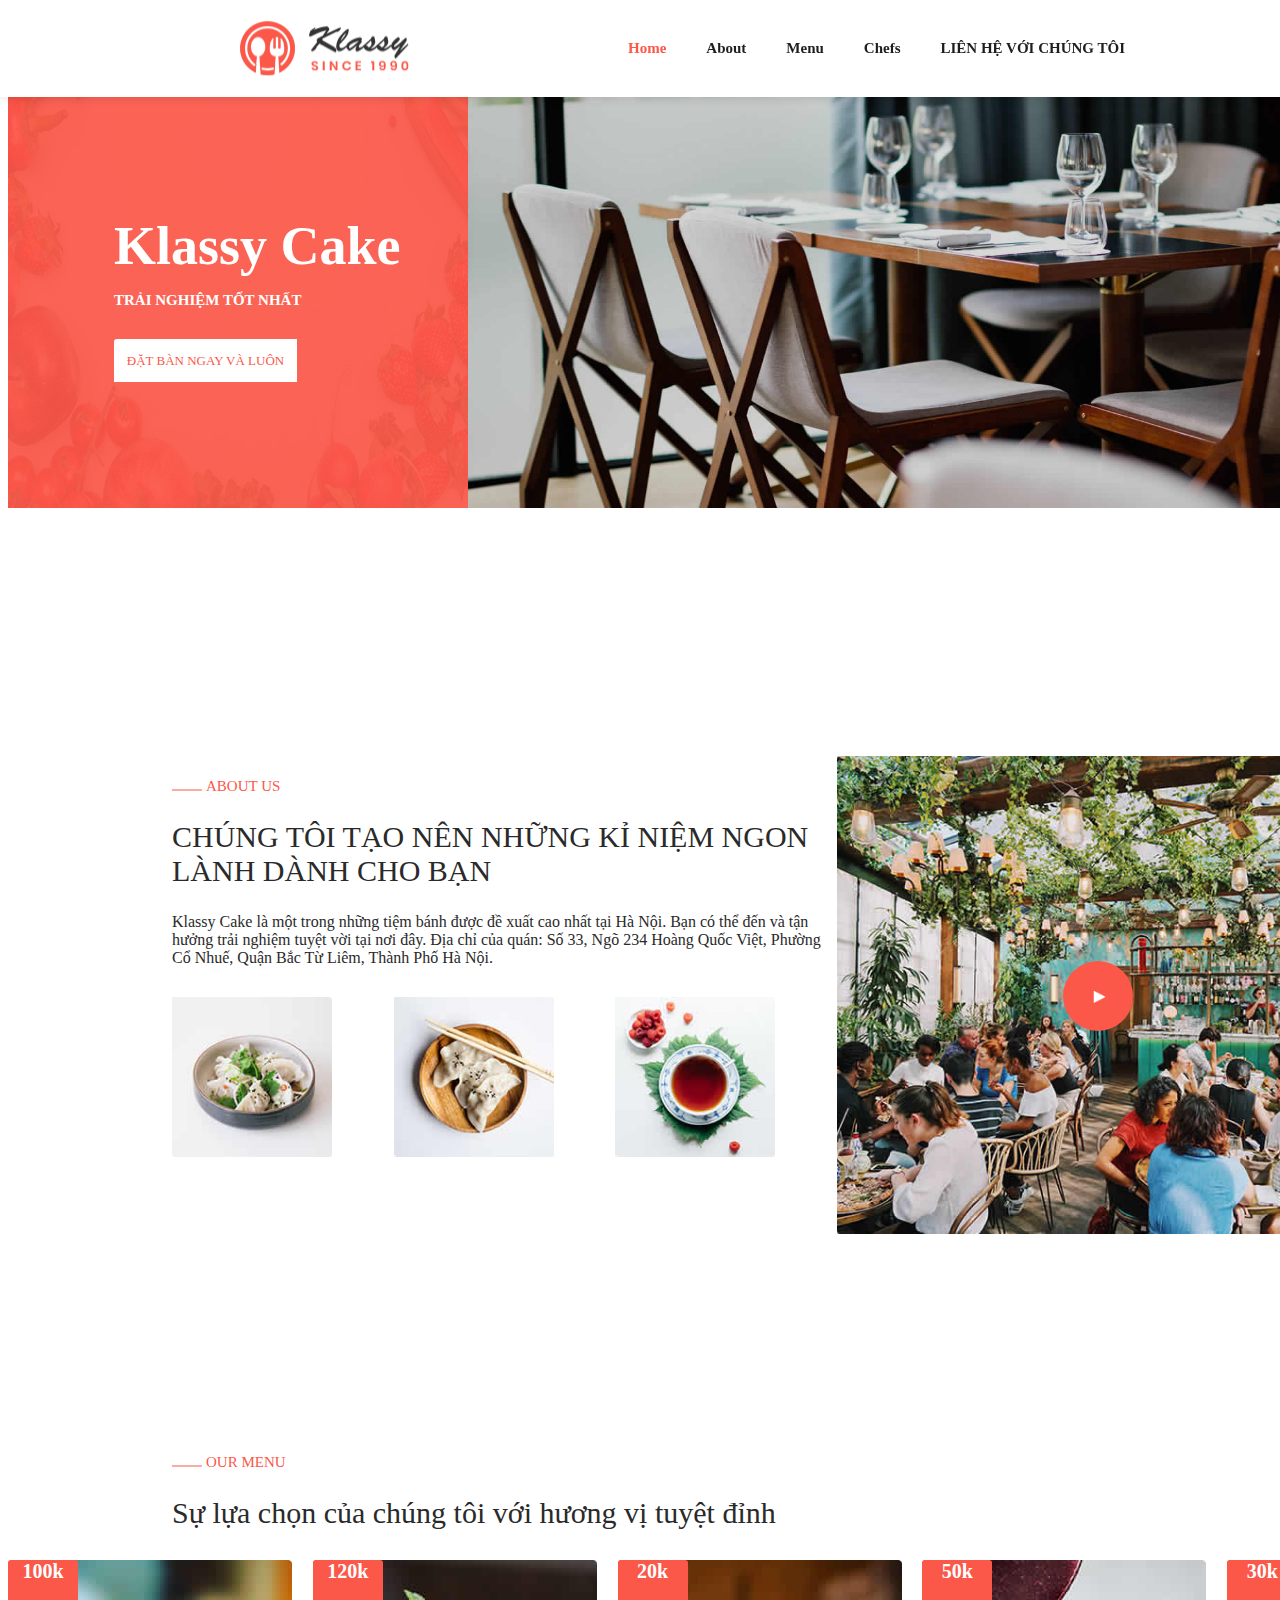
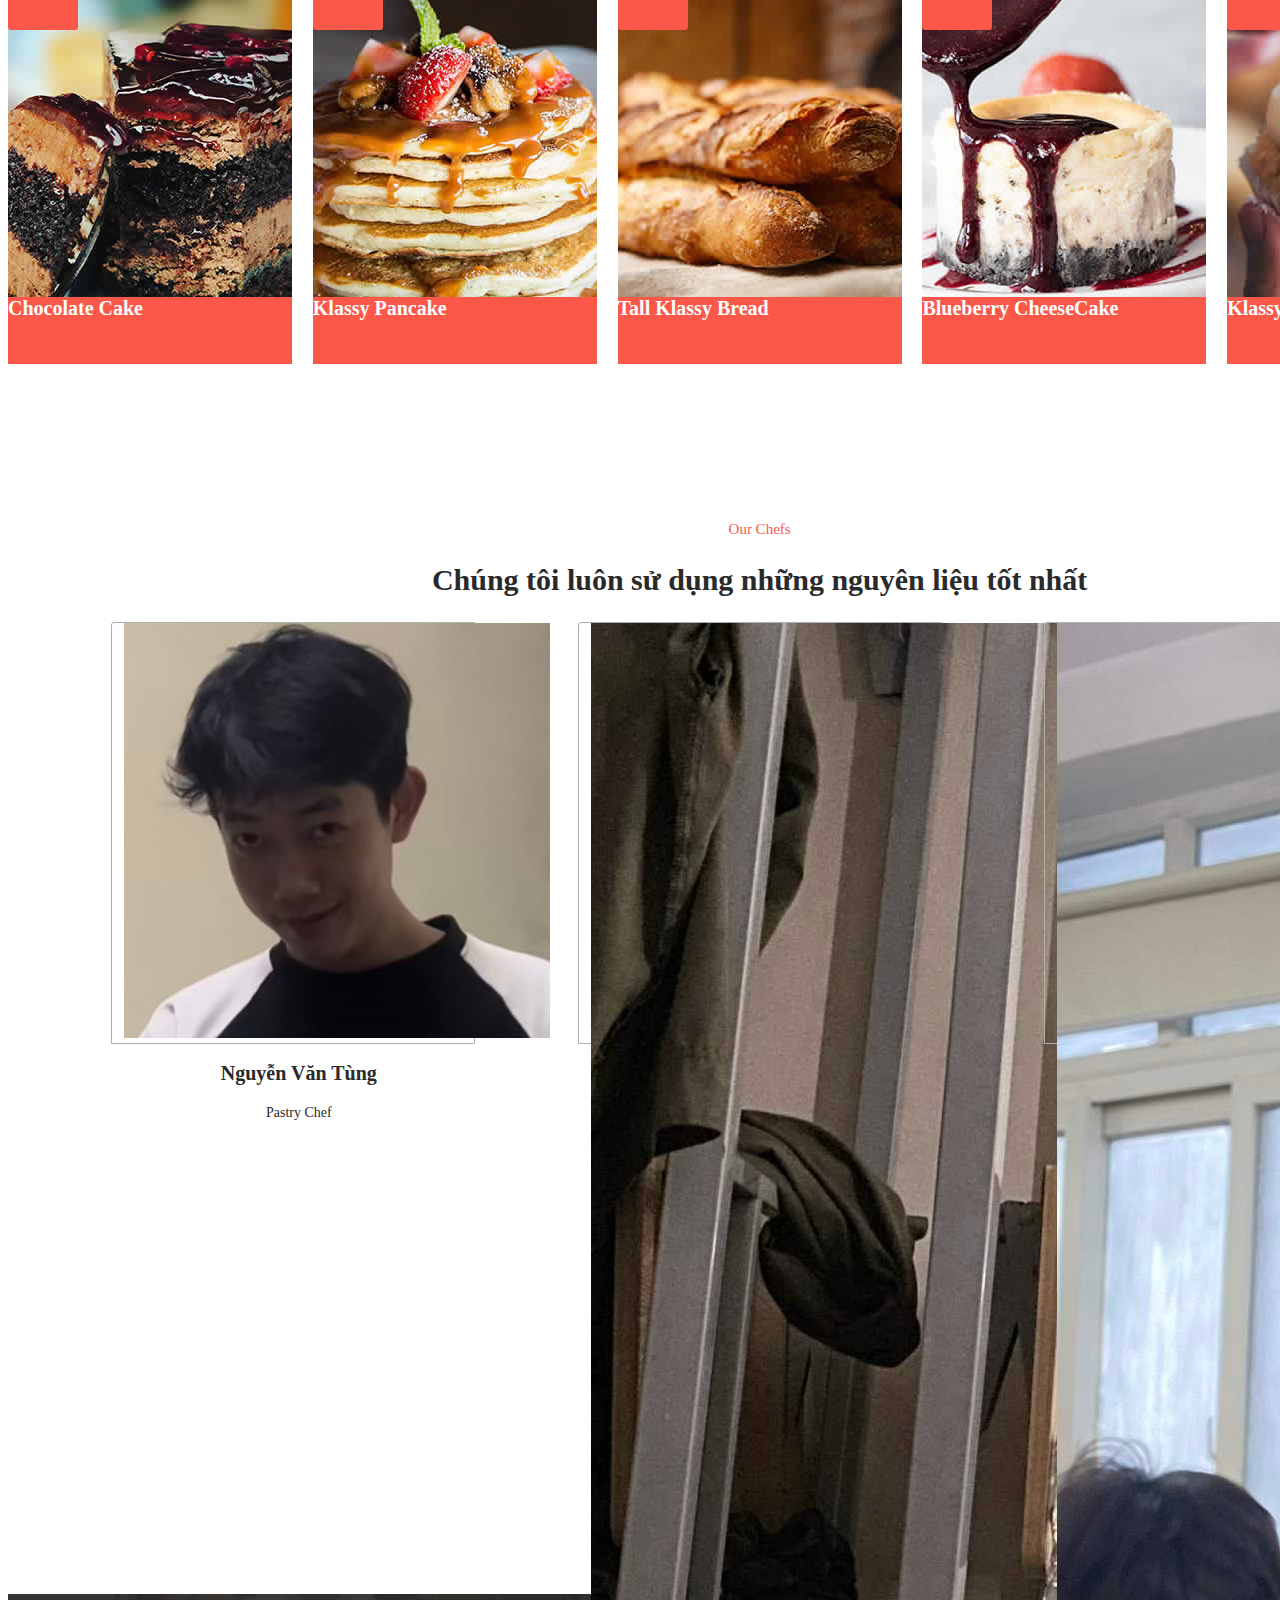
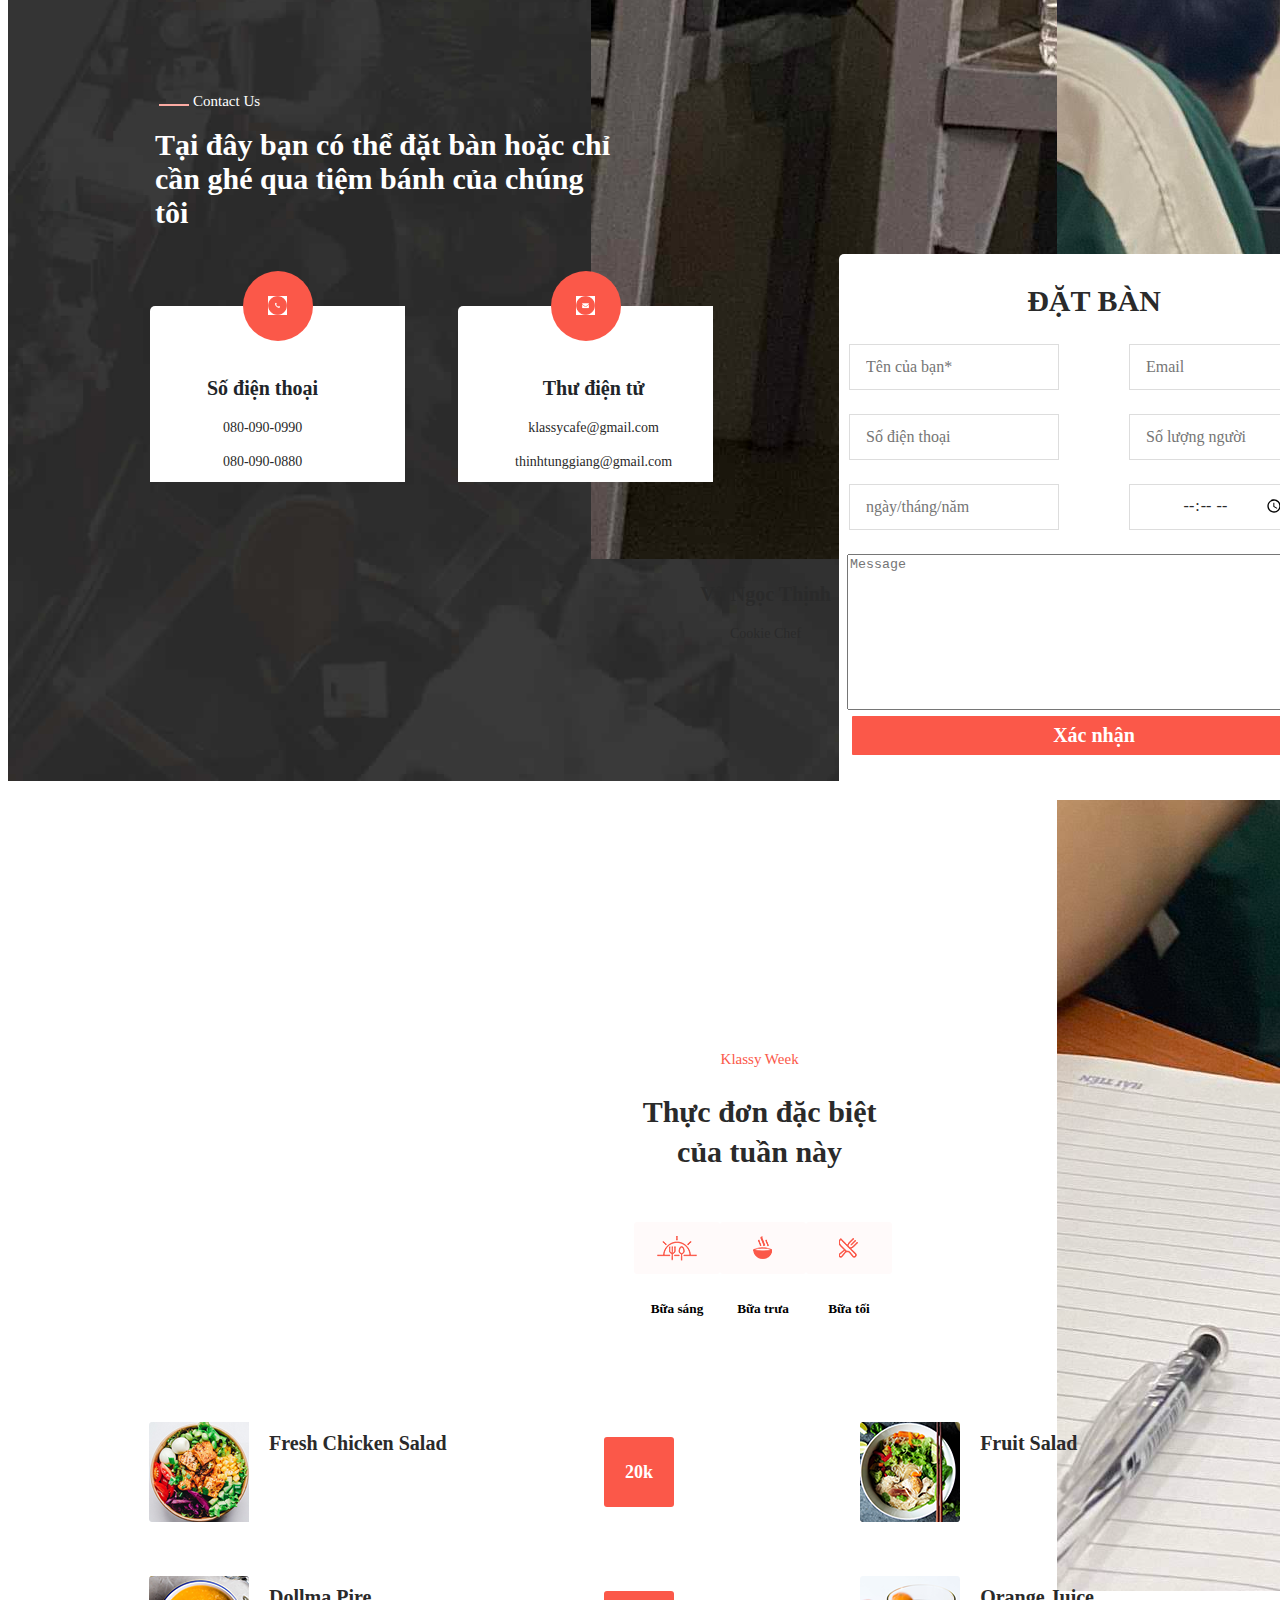
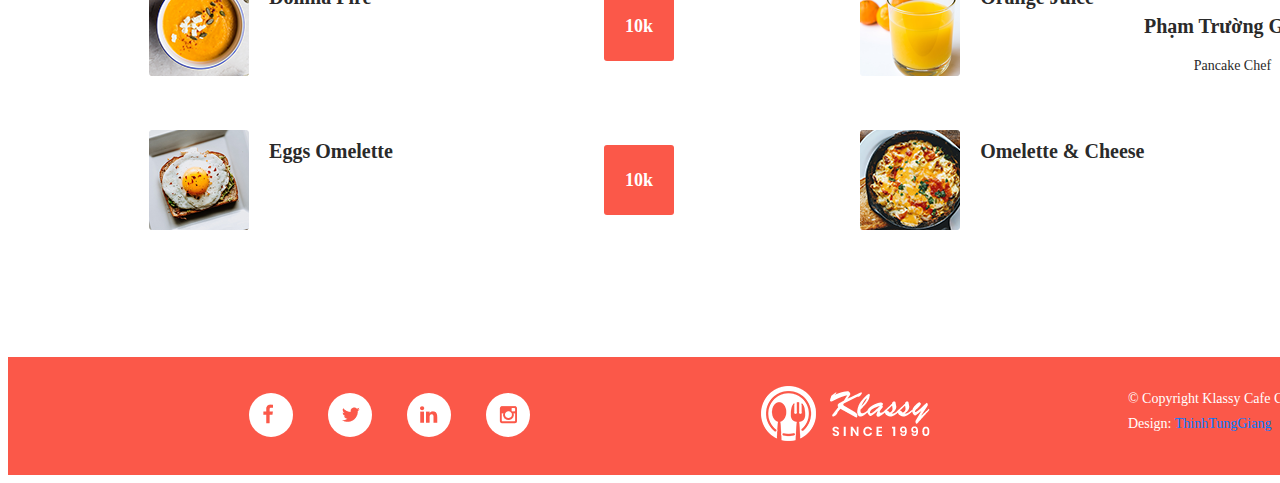
<file: bai thi 1.html>
<!DOCTYPE html>
<html lang="en">
<head>
    <meta charset="UTF-8">
    <meta name="viewport" content="width=device-width, initial-scale=1.0">
    <link rel="stylesheet" href="bai thi 1.css">
    <link rel="stylesheet" href="bai thi 1.js">
    <title>Document</title>
</head>
<body>
     <!-- header -->
     <header class="header">
        <div class="inner-wrap">
            <div class="inner-logo">
                <a href="#">
                    <img src="images/Link → klassy-logo.png.png" alt="logo">
                </a>
            </div>
            <div class="inner-menu">
                <ul>
                    <li>
                        <a href="#top"class="active">Home</a>
                    </li>
                    <li>
                        <a href="#about">About</a>
                    </li>
                    <li>
                        <a href="#menu">Menu</a>
                    </li>
                    <li>
                        <a href="#chefs">Chefs</a>
                    </li>
                    <li>
                        <a href="#reser" class="reser">LIÊN HỆ VỚI CHÚNG TÔI</a>
                    </li>
                </ul>
            </div>
        </div>
    </header>
    <!-- end header -->
    <!-- section-one -->
    <div class="section-one">
        <div class="container">
            <div class="inner-wrap">
                <div class="inner-content">
                    <img src="images/bcb76a3622d10c6f6addc9a11238745b.jpg" alt="">
                    <div class="inner-desc">
                        <h1 class="inner-title">
                            Klassy Cake 
                        </h1>
                        <h3 class="inner-sub-title">
                            TRẢI NGHIỆM TỐT NHẤT
                        </h3>
                        <button class="button">
                            ĐẶT BÀN NGAY VÀ LUÔN
                        </button>
                    </div>
                </div>
                <div class="inner-img">
                    <img src="images/cf2865f20aff17d032e642f4afc561db.jpg" alt="">
                </div>
            </div>
        </div>
    </div>
    <!-- end section-one -->
    <!-- section-two -->
    <div class="section-two" id="about">
        <div class="container">
            <div class="inner-wrap">
                <div class="inner-content">
                    <h4 class="inner-title">
                        <img src="images/__before.png" alt=""> <span>ABOUT US</span> 
                    </h4>
                    <h2 class="inner-sub-title">
                        CHÚNG TÔI TẠO NÊN NHỮNG KỈ NIỆM NGON LÀNH DÀNH CHO BẠN
                    </h2>
                    <p class="inner-desc">
                        Klassy Cake là một trong những tiệm bánh được đề xuất cao nhất tại Hà Nội. Bạn có thể đến và tận hưởng trải nghiệm tuyệt vời tại nơi đây.
 
                        Địa chỉ của quán: Số 33, Ngõ 234 Hoàng Quốc Việt, Phường Cổ Nhuế, Quận Bắc Từ Liêm, Thành Phố Hà Nội.
                    </p>
                    <div class="inner-img">
                        <img src="images/d70c4436e0c1230c139ae9713df638d1.jpg" alt="">
                        <img src="images/6a8f78bc3cea0518b4ce4a203276f877.jpg" alt="">
                        <img src="images/195cc7019a1f77f626404777bee80c09.jpg" alt="">
                    </div>
                </div>
                <div class="inner-sub-img">
                    <img src="images/fc466b50fe8a502e153575574bdee656.jpg" alt="">
                    <div class="inner-icon">
                        <img src="images/Vector (3).png" alt="">
                    </div>
                </div>
            </div>
        </div>
    </div>
    <!-- end section-two -->
    <!-- section-three -->
    <div class="section-three" id="menu">
        <div class="container">
            <div class="inner-wrap">
                <div class="inner-content">
                    <h4 class="inner-title">
                        <img src="images/__before.png" alt=""> <span>OUR MENU</span>
                    </h4>
                    <h2 class="inner-sub-title">
                        Sự lựa chọn của chúng tôi với hương vị tuyệt đỉnh
                    </h2>
                </div>
                <div class="inner-img">
                    <div class="inner-item">
                        <img src="images/813f9acba27d0d99132e151ccf5ab294.jpg" alt="">
                        <div class="inner-desc">
                           <span> 100k</span>
                        </div>
                        <div class="inner-sub-content">
                            Chocolate Cake
                            <p>Lorem ipsum dolor sit amet consectetur adipisicing elit.Repellendus odio dolorum omnis qui deserunt nesciunt possimus maiores perspiciatis laudantium</p>
                        </div>
                    </div>
                    <div class="inner-item">
                        <img src="images/6de2c427f9c605d6e55fc8b555f015fa.jpg" alt="">
                        <div class="inner-desc">
                            <span>120k</span>
                        </div>
                        <div class="inner-sub-content">
                            Klassy Pancake
                            <p>Lorem ipsum dolor sit amet consectetur adipisicing elit.Repellendus odio dolorum omnis qui deserunt nesciunt possimus maiores perspiciatis laudantium</p>
                        </div>
                    </div>
                    <div class="inner-item">
                        <img src="images/8730affc39f2e56790ca6cbfa8dc6283.jpg" alt="">
                        <div class="inner-desc">
                            <span>20k</span>
                        </div>
                        <div class="inner-sub-content">
                            Tall Klassy Bread
                            <p>Lorem ipsum dolor sit amet consectetur adipisicing elit.Repellendus odio dolorum omnis qui deserunt nesciunt possimus maiores perspiciatis laudantium</p>
                        </div>
                    </div>
                    <div class="inner-item">
                        <img src="images/532a6f4d6a5eaca50a9b0c9b54566ade.jpg" alt="">
                        <div class="inner-desc">
                            <span>50k</span>
                        </div>
                        <div class="inner-sub-content">
                            Blueberry CheeseCake
                            <p>Lorem ipsum dolor sit amet consectetur adipisicing elit.Repellendus odio dolorum omnis qui deserunt nesciunt possimus maiores perspiciatis laudantium</p>
                        </div>
                    </div>
                    <div class="inner-item">
                        <img src="images/9ebac0a1ff723b08fe1387d7bd8ee8d4.jpg" alt="">
                        <div class="inner-desc">
                           <span> 30k</span>
                        </div>
                        <div class="inner-sub-content">
                            Klassy Cup Cake
                            <p>Lorem ipsum dolor sit amet consectetur adipisicing elit.Repellendus odio dolorum omnis qui deserunt nesciunt possimus maiores perspiciatis laudantium</p>
                        </div>
                    </div>
                </div>
            </div>
        </div>
    </div>
    <!-- end section-three -->
    <!-- section-four -->
    <div class="section-four" id="chefs">
        <div class="container">
            <div class="inner-wrap">
                <div class="inner-content">
                    <h4 class="inner-title">
                        Our Chefs
                    </h4>
                    <h2 class="inner-sub-title">
                        Chúng tôi luôn sử dụng những nguyên liệu tốt nhất
                    </h2>
                </div>
                <div class="inner-list">
                    <div class="inner-item">
                        <img src="images/8347f6cd40efb4c2a1cb99b8f1b8ef03.jpg" alt="">
                        <div class="inner-sub-item">
                            <h3 class="inner-desc">
                                Nguyễn Văn Tùng
                            </h3>
                            <h4 class="inner-sub-desc">
                                Pastry Chef
                            </h4>
                        </div>
                    </div>
                    <div class="inner-item">
                        <img src="images/e4c156f9cbbd1bdbcc6b02e417067480.jpg" alt="">
                        <div class="inner-sub-item">
                            <h3 class="inner-desc">
                                Vũ Ngọc Thịnh
                            </h3>
                            <h4 class="inner-sub-desc">
                                Cookie Chef
                            </h4>
                        </div>
                    </div>
                    <div class="inner-item">
                        <img src="images/964b0d365de6ed7934aae86371567cb5.jpg" alt="">
                        <div class="inner-sub-item">
                            <h3 class="inner-desc">
                                Phạm Trường Giang
                            </h3>
                            <h4 class="inner-sub-desc">
                                Pancake Chef
                            </h4>
                        </div>
                    </div>
                </div>
            </div>
        </div>
    </div>
    <!-- end section-four -->
    <!-- section-five -->
    <div class="section-five" id="reser">
        <div class="container">
            <div class="inner-wrap">
                <img src="images/ce2c8df31170b8e602aa9852949a8a8d.jpg" alt="">
                <div class="inner-container">
                    <div class="inner-content">
                        <div class="inner-sub-content">
                            <h4 class="inner-title">
                                <img src="images/__before.png" alt=""> <span>Contact Us</span>
                            </h4>
                            <h2 class="inner-sub-title">
                                Tại đây bạn có thể đặt bàn hoặc chỉ <br>
                                cần ghé qua tiệm bánh của chúng <br>
                                tôi
                            </h2>
                        </div>
                        <div class="inner-list">
                            <div class="inner-item">
                                <div class="inner-img">
                                    <img src="images/i.fa-phone.png" alt="">
                                </div>
                                <div class="inner-icon">
                                    <h3 class="inner-number">
                                        Số điện thoại
                                    </h3>
                                    <h4 class="inner-desc">
                                        080-090-0990
                                    </h4>
                                    <h4 class="inner-desc">
                                        080-090-0880
                                    </h4>
                                </div>
                            </div>
                            <div class="inner-item">
                                <div class="inner-img">
                                    <img src="images/i.fa-envelope.png" alt="">
                                </div>
                                <div class="inner-icon">
                                    <h3 class="inner-number">
                                        Thư điện tử
                                    </h3>
                                    <h4 class="inner-desc">
                                        klassycafe@gmail.com
                                    </h4>
                                    <h4 class="inner-desc">
                                        thinhtunggiang@gmail.com
                                    </h4>
                                </div>
                            </div>
                        </div>
                    </div>
                    <div class="inner-right-content">
                        <!-- <h3 class="inner-title">
                            ĐẶT BÀN
                        </h3>
                        <div class="inner-list">
                            <input type="text" placeholder="Tên của bạn*">
                            <input type="text" placeholder="Email ">
                            <input type="text" placeholder="Số điện thoại">
                            <input type="text" placeholder="Số lượng người">
                            <input type="text" placeholder="ngày/tháng/năm">
                            <input type="text" placeholder="Thời gian">
                            <div class="inner-input">
                                <input type="text">
                            </div>
                        </div>
                        <button class="button" type="submit">
                            Xác nhận
                        </button> -->


                        <form id="reservationForm">
                            <h3 class="inner-title">ĐẶT BÀN</h3>
                            <div class="inner-list">
                                <input type="text" id="name" placeholder="Tên của bạn*" required>
                                <input type="email" id="email" placeholder="Email">
                                <input type="tel" id="phone" placeholder="Số điện thoại" required>
                                <input type="number" id="guests" placeholder="Số lượng người" required>
                                <input type="text" id="date" placeholder="ngày/tháng/năm" required>
                                <input type="time" id="time" placeholder="Thời gian" required>
                                <div class="inner-input">
                                    <textarea id="message" placeholder="Message"></textarea>
                                </div>
                            </div>
                            <button  type="submit" class="button"> Xác nhận</button>
                        </form>
                    </div>
                </div>
            </div>
        </div>
    </div>
    <!-- section-five -->
    <!-- section-six -->
    <div class="section-six">
        <div class="container">
            <div class="inner-wrap">
                <div class="inner-content">
                    <h4 class="inner-title">
                        Klassy Week
                    </h4>
                    <h2 class="inner-sub-title">
                        Thực đơn đặc biệt <br>
                         của tuần này
                    </h2>
                </div>
                <div class="inner-icon">
                    <div class="inner-item" id="breakfast-btn">
                        <img src="images/65738545526fcd30d4292d2cc6cf8182.png" alt="">
                        <h5 class="inner-desc">
                            Bữa sáng
                        </h5>
                    </div>
                    <div class="inner-item" id="lunch-btn">
                        <img src="images/dae06d7a356b9c69947f15dc34100732.png" alt="">
                        <h5 class="inner-desc">
                            Bữa trưa
                        </h5>
                    </div>
                    <div class="inner-item" id="dinner-btn">
                        <img src="images/2f5e1ea15603bde3c49887d45c2af753.png" alt="">
                        <h5 class="inner-desc">
                            Bữa tối 
                        </h5>
                    </div>
                </div>
                <div class="inner-list" id="food-list">
                    <div class="inner-sub-item">
                        <div class="inner-tab-item">
                            <img src="images/648400de6f089b0dadcba2bb19d4c7df.png" alt="">
                        </div>
                        <h4 class="inner-sub-content">
                            Fresh Chicken Salad
                        </h4>
                        <div class="inner-box">
                            20k
                        </div>
                    </div>
                    <div class="inner-sub-item">
                        <div class="inner-tab-item">
                            <img src="images/389dda70cd21dc9afa6ac1425c26b717.png" alt="">
                        </div>
                        <h4 class="inner-sub-content">
                            Eggs Omelette
                        </h4>
                        <div class="inner-box">
                            10k
                        </div>
                    </div>
                    <div class="inner-sub-item">
                        <div class="inner-tab-item">
                            <img src="images/164d4befb07ba021c6ed1c686c4371a2.png" alt="">
                        </div>
                        <h4 class="inner-sub-content">
                            Orange Juice
                        </h4>
                        <div class="inner-box">
                            10k
                        </div>
                    </div>
                    <div class="inner-sub-item">
                        <div class="inner-tab-item">
                            <img src="images/230a93ea5b4b0c0ad2927187f919ffdc.png" alt="">
                        </div>
                        <h4 class="inner-sub-content">
                            Dollma Pire
                        </h4>
                        <div class="inner-box">
                            10k
                        </div>
                    </div>
                    <div class="inner-sub-item">
                        <div class="inner-tab-item">
                            <img src="images/464948be3c6fc0d22c67deec92d67904.png" alt="">
                        </div>
                        <h4 class="inner-sub-content">
                            Fruit Salad
                        </h4>
                        <div class="inner-box">
                            20k
                        </div>
                    </div>
                    <div class="inner-sub-item">
                        <div class="inner-tab-item">
                            <img src="images/0e1e19c91444f722620fcb92838156ce.png" alt="">
                        </div>
                        <h4 class="inner-sub-content">
                            Omelette & Cheese
                        </h4>
                        <div class="inner-box">
                            15k
                        </div>
                    </div>
                </div>
            </div>
        </div>
    </div>
    <!-- end section-six -->
    <!-- section-seven -->
    <div class="section-seven">
        <div class="container">
            <div class="inner-wrap">
                <div class="inner-social">
                    <div class="inner-item" id="facebookShare">
                        <a href="#">
                            <img src="images/Icon (7).png" alt="">
                        </a>
                    </div>
                    <div class="inner-item" id="twitterShare">
                        <a href="#">
                            <img src="images/Icon (2).png" alt="">
                        </a>
                    </div>
                    <div class="inner-item" id="linkedinShare">
                        <a href="#">
                            <img src="images/Icon (3).png" alt="">
                        </a>
                    </div>
                    <div class="inner-item" id="instagramShare">
                        <a href="#">
                            <img src="images/Icon (4).png" alt="">
                        </a>
                    </div>
                </div>
                <div class="inner-logo" id="logoLink">
                    <a href="#">
                        <img src="images/cede9975e9c26264765696ce26aeb0b6.png" alt="logo">
                    </a>
                </div>
                <div class="inner-content">
                    <h4 class="inner-title">
                        © Copyright Klassy Cafe Co <br>
                        Design: <span>ThinhTungGiang</span>
                    </h4>
                </div>
            </div>
        </div>
    </div>
    <!-- end section-seven -->
    <script>
        
        document.getElementById('reservationForm').addEventListener('submit', function(event) {
            event.preventDefault();

            // Lấy giá trị từ các ô nhập liệu
            const name = document.getElementById('name').value;
            const email = document.getElementById('email').value;
            const phone = document.getElementById('phone').value;
            const guests = document.getElementById('guests').value;
            const date = document.getElementById('date').value;
            const time = document.getElementById('time').value;
            const message = document.getElementById('message').value;

            // Kiểm tra các giá trị
            if (name === '' || phone === '' || guests === '' || date === '' || time === '') {
                alert('Please fill in all required fields.');
                return;
            }

            // Kiểm tra định dạng ngày
            const datePattern = /^(0[1-9]|[12][0-9]|3[01])\/(0[1-9]|1[012])\/\d{4}$/;
            if (!datePattern.test(date)) {
                alert('Please enter a valid date in the format dd/mm/yyyy.');
                return;
            }

            // Nếu mọi thứ đều ổn, tiến hành xử lý đặt bàn
            alert('Reservation submitted successfully!');

            // Ở đây, bạn có thể gửi dữ liệu đến máy chủ hoặc xử lý theo nhu cầu của bạn
        });







        const buttons = document.querySelectorAll('.inner-desc');

        // Xử lý sự kiện khi nhấp vào các nút
        buttons.forEach(button => {
            button.addEventListener('click', function() {
                // Đặt màu đỏ cho nút được nhấp
                buttons.forEach(btn => btn.classList.remove('active'));
                this.classList.add('active');
            });
        });



        // Lấy URL hiện tại của trang
        const pageUrl = window.location.href;

        // Xử lý sự kiện khi nhấp vào biểu tượng Facebook
        document.getElementById("facebookShare").addEventListener("click", function() {
            const url = "https://www.facebook.com/sharer.php?u=" + encodeURIComponent(pageUrl);
            window.open(url, "_blank");
        });

        // Xử lý sự kiện khi nhấp vào biểu tượng Twitter
        document.getElementById("twitterShare").addEventListener("click", function() {
            const url = "https://twitter.com/intent/tweet?url=" + encodeURIComponent(pageUrl);
            window.open(url, "_blank");
        });

        // Xử lý sự kiện khi nhấp vào biểu tượng LinkedIn
        document.getElementById("linkedinShare").addEventListener("click", function() {
            const url = "https://www.linkedin.com/shareArticle?url=" + encodeURIComponent(pageUrl);
            window.open(url, "_blank");
        });

        // Xử lý sự kiện khi nhấp vào biểu tượng Instagram
        document.getElementById("instagramShare").addEventListener("click", function() {
            const url = "https://www.instagram.com/";
            window.open(url, "_blank");
        });

        // Lấy biểu tượng logo
        const logoLink = document.getElementById("logoLink");

        // Xử lý sự kiện khi nhấp vào biểu tượng logo
        logoLink.addEventListener("click", function(event) {
            event.preventDefault(); // Ngăn chặn hành vi mặc định của liên kết
            window.scrollTo({ top: 0, behavior: "smooth" }); // Lăn lên đầu trang một cách mượt mà
        });

        const breakfastItems = [
            { name:'Fresh Chicken Salad', price: '20k', imgSrc: 'images/648400de6f089b0dadcba2bb19d4c7df.png' },
            { name: 'Fruit Salad', price: '15k', imgSrc: 'images/464948be3c6fc0d22c67deec92d67904.png' },
            { name: 'Dollma Pire', price: '10k', imgSrc: 'images/230a93ea5b4b0c0ad2927187f919ffdc.png' },
            { name: 'Orange Juice', price: '10k', imgSrc: 'images/164d4befb07ba021c6ed1c686c4371a2.png' },
            { name: 'Eggs Omelette', price: '10k', imgSrc: 'images/389dda70cd21dc9afa6ac1425c26b717.png' },
            { name: 'Omelette & Cheese', price: '15k', imgSrc: 'images/0e1e19c91444f722620fcb92838156ce.png' },
        ];

        const lunchItems = [
            { name:'Fresh Chicken Salad', price: '20k', imgSrc: 'images/648400de6f089b0dadcba2bb19d4c7df.png' },
            { name: 'Fruit Salad', price: '15k', imgSrc: 'images/464948be3c6fc0d22c67deec92d67904.png' },
            { name: 'Orange Juice', price: '10k', imgSrc: 'images/164d4befb07ba021c6ed1c686c4371a2.png' },
            { name: 'Dollma Pire', price: '10k', imgSrc: 'images/230a93ea5b4b0c0ad2927187f919ffdc.png' },
            { name: 'Omelette & Cheese', price: '15k', imgSrc: 'images/0e1e19c91444f722620fcb92838156ce.png' },
            { name: 'Omelette & Cheese', price: '15k', imgSrc: 'images/0e1e19c91444f722620fcb92838156ce.png' },
        ];

        const dinnerItems = [
            { name: 'Fruit Salad', price: '15k', imgSrc: 'images/464948be3c6fc0d22c67deec92d67904.png' },
            { name: 'Omelette & Cheese', price: '15k', imgSrc: 'images/0e1e19c91444f722620fcb92838156ce.png' },
            { name: 'Orange Juice', price: '10k', imgSrc: 'images/164d4befb07ba021c6ed1c686c4371a2.png' },
            { name:'Fresh Chicken Salad', price: '20k', imgSrc: 'images/648400de6f089b0dadcba2bb19d4c7df.png' },
            { name: 'Eggs Omelette', price: '10k', imgSrc: 'images/389dda70cd21dc9afa6ac1425c26b717.png' },
            { name: 'Dollma Pire', price: '10k', imgSrc: 'images/230a93ea5b4b0c0ad2927187f919ffdc.png' },
        ];

        // Hiển thị danh sách ban đầu (Breakfast)
        updateList(breakfastItems);

        // Xử lý sự kiện khi nhấp vào các nút
        document.getElementById("breakfast-btn").addEventListener("click", () => updateList(breakfastItems));
        document.getElementById("lunch-btn").addEventListener("click", () => updateList(lunchItems));
        document.getElementById("dinner-btn").addEventListener("click", () => updateList(dinnerItems));

        // Hàm cập nhật danh sách
        function updateList(items) {
            const foodList = document.getElementById("food-list");
            foodList.innerHTML = ""; // Xóa danh sách hiện tại

            items.forEach(item => {
                const li = document.createElement("div");
                li.className = "inner-sub-item";
                li.innerHTML = `
                    <div class="inner-box">${item.price}</div>
                    <div class="inner-sub-content">${item.name}</div>
                    <div class="inner-tab-item">
                        <img src="${item.imgSrc}" class="food-image" alt="${item.name}">
                    </div>
                `;
                foodList.appendChild(li);
            });
        }
    </script>
</body>
</html>
</file>
<file: bai thi 1.css>
/* header */
.header {
    box-shadow: 0px 0px 10px 0px #00000026;
    padding: 10px 10px;
    background: #FFFFFF;
    margin-bottom: 20px;

    position: fixed;
    top: 0px;
    left: 0;
    width: 100%;
    z-index: 9999;
}
.header .inner-wrap {
    display: flex;
    justify-content: space-between;
    align-items: center;
}

.header .inner-logo img {
    width: 170px;
    height: 55px;
    padding-left: 230px;
}

.header .inner-logo a {
    display: flex;
    align-items: center;
}
.header .inner-menu ul {
    list-style: none;
    margin: 0;
    padding: 0;
    display: flex;
    /* position: relative;
    left: -155px; */
}

.header .inner-menu ul li a {
    display: inline-block;
    padding: 30px 20px;
    color: #1E1E1E;
    text-decoration: none;
    font-family: Poppins;
    font-size: 15px;
    font-weight: 600;
}
a.reser {
    margin-right: 145px;
}
.header .inner-menu ul li a.active{
    color: #FB5849;
}
 .header .inner-menu ul li a:hover{
    color: #FB5849;
}
/* end header */
/* section-one */
.section-one{
    width: 1503.2px;
    height: 97.6px;
    margin-bottom: 650px;
}
.section-one .inner-wrap{
    display: flex;
}
.section-one .inner-content img{
    width: 460px;
    height: 500px;
}
.section-one .inner-content{
    position: relative;
}
.section-one .inner-content .inner-desc{
    position: absolute;
    top: 171px;
    left: 106px;
}
.section-one .inner-img img{
    height: 500px;
    width: 1043.2px;
}
.section-one .inner-desc .inner-title{
    font-size: 54px;
    font-weight: 700;
    font-family: Dancing Script;
    color: #FFFFFF;
    margin-bottom: 10px;
}
.section-one .inner-desc .inner-sub-title{
    font-family: Poppins;
    font-size: 15px;
    font-weight: 600;
    color: #FFFFFF;
    margin-bottom: 30px;
}
.section-one .inner-desc .button{
    width: 183px;
    height: 43px;
    background: #FFFFFF;
    border-radius: 3px 0px 0px 0px;
    border: 2px solid #FFFFFF;
    font-family: Poppins;
    font-size: 13px;
    color: #FB5849;
}
/* end section-one */
/* section-two */
.section-two{
    width: 1503.2px;
    height: 97.6px;
    background: #FFFFFF;
    margin-bottom: 600px;
}
.section-two .inner-wrap{
    padding-left: 164px;
    padding-right: 164px;
    display: flex;
}
.section-two .inner-sub-img img{
    width: 510px;
    height: 478.83px;
}
.section-two .inner-title span{
    font-family: Poppins;
    font-size: 15px;
    font-weight: 500;
    color: #FB5849;
}
.section-two .inner-sub-title{
    font-family: Source Sans Pro;
    font-size: 30px;
    font-weight: 400;
    color: #2A2A2A;
}
.section-two .inner-desc{
    font-family: Open Sans;
    font-size: 16px;
    font-weight: 400;
    color: #2A2A2A;
    margin-bottom: 30px;
}
.section-two .inner-img{
    display: flex;
    justify-content: space-evenly;
    margin-left: -62px;
}
.section-two .inner-img img{
    width: 160px;
    height: 160px;
}
.section-two .inner-sub-img{
    position: relative;
}
.section-two .inner-icon{
    width: 70px;
    height: 70px;
    background: #FB5849;
    border-radius: 35px;
    position: absolute;
    top: 205px;
    left: 226px;
}
.section-two .inner-icon img{
    width: 12.56px;
    height: 13.86px;
    margin-left: 30px;
    margin-top: 29px;
}
/* end section-two */
/* section-three */
.section-three{
    width: 1503.2px;
    height: 97.6px;
    background: #FFFFFF;
    margin-bottom: 500px;
}
.section-three .inner-content{
    padding-left: 164px;
    padding-right: 164px;
}
.section-three .inner-title span{
    font-family: Poppins;
    font-size: 15px;
    font-weight: 500;
    color: #FB5849;
}
.section-three .inner-sub-title{
    font-family: Source Sans Pro;
    font-size: 30px;
    font-weight: 400;
    color: #2A2A2A;
    margin-top: 25px;
    margin-bottom: 30px;
}
.section-three .inner-img{
    display: flex;
    justify-content: space-between;
}
.section-three .inner-item img{
   width: 284px;
   height: 400px;
   border-radius: 4px;
}
.section-three .inner-item .inner-desc{
    width: 70px;
    height: 70px;
    background: #FB5849;
    font-family: Poppins;
    font-size: 20px;
    font-weight: 700;
    text-align: center;
    color: #FFFFFF;
    border-radius: 3px;
}
.section-three .inner-item{
    position: relative;
}
.section-three .inner-desc{
    position: absolute;
    top: 0px;
}
.section-three .inner-item .inner-sub-content{
    width: 284px;
    height: 67px;
    background: #FB5849;
    position: absolute;
    bottom: 0;
    font-family: Poppins;
    font-size: 20px;
    font-weight: 700;
    color: #FFFFFF;

    overflow: hidden; 
    white-space: nowrap; 
    text-overflow: ellipsis;
}
.section-three .inner-item:hover{
    transform: scale(0.9);
    transition: 1s;
    cursor: pointer;
}
.section-three .inner-item:hover .inner-sub-content{
    height: 220px;
    transition: 1s;

    overflow: visible; 
    white-space: normal;
}
.section-three .inner-item:hover p{
    transform: translateY(0);
    transition: 1s;
    bottom: 130px;
}
.section-three .inner-item .inner-sub-content p{
    position: absolute;
    overflow: hidden;
    transform: translateY(100%);
    transition: 1s;
}
/* end section-three */
/* section-four */
.section-four {
    width: 1503.2px;
    height: auto;
    background: #FFFFFF;
    margin-bottom: 500px;
    padding: 50px 0;
}

.section-four .inner-wrap .inner-content {
    text-align: center;
}

.section-four .inner-content .inner-title {
    font-family: Poppins;
    font-size: 15px;
    font-weight: 500;
    color: #FB5849;
}

.section-four .inner-content .inner-sub-title {
    font-family: Be Vietnam Pro;
    font-size: 30px;
    font-weight: 900;
    color: #2A2A2A;
}

.section-four .inner-item .inner-imgg img {
    width: 338px;
    height: 320.16px;
}

.section-four .inner-item {
    width: 350px;
    height: 420.16px;
    border-radius: 3px 0px 0px 0px;
    border: 1px solid #AFAFAF;
    padding-left: 12px;
    position: relative;
    transition: transform 0.5s ease-in-out;
}
.section-four .inner-list {
    display: flex;
    justify-content: space-evenly;
}

.section-four .inner-item .inner-sub-item {
    text-align: center;
}

.section-four .inner-item .inner-sub-item .inner-sub-box {
    display: flex;
    justify-content: space-evenly;
}

.section-four .inner-item .inner-sub-item .inner-desc {
    font-family: Be Vietnam Pro;
    font-size: 20px;
    font-weight: 700;
    color: #2A2A2A;
}

.section-four .inner-item .inner-sub-item .inner-sub-desc {
    font-family: Poppins;
    font-size: 14px;
    font-weight: 400;
    color: #2A2A2A;
}

.section-four .inner-list .inner-sub-box {
    position: absolute;
    top: 0;
    left: 0;
    width: 100%;
    height: 100%;
    display: flex;
    flex-direction: column;
    justify-content: center;
    align-items: center;
    opacity: 0;
    z-index: 10;
    transition: opacity 0.5s ease-in-out, transform 0.5s ease-in-out;
}

.inner-sub-box img .character {
    display: none;
}

.section-four .inner-list .inner-sub-box .character {
    width: 100%;
    height: auto;
    object-fit: cover;
}

.inner-item.bg1:hover .inner-sub-box,
.inner-item.bg2:hover .inner-sub-box,
.inner-item.bg3:hover .inner-sub-box {
    opacity: 1;
    transform: scale(1.1) translateY(-10px);
}

.inner-item:hover .inner-sub-box img.character {
    display: block;
}

.inner-item:hover {
    transform: scale(1.1);
}
/* end-section-four */

/* section-five */
.section-five .inner-wrap img{
    width: 1503.2px;
    height: 787px;
}
.section-five .inner-title img{
    width: 30px;
    height: 2px;
    background: #FFFFFF;
}
.section-five .inner-sub-content{
    position: relative;
}
.section-five .inner-sub-content .inner-title{
    position: absolute;
    top: -714px;
    left: 151px;
    color: #FFFFFF;
}
.section-five .inner-sub-content .inner-title span{
    font-family: Poppins;
    font-size: 15px;
    font-weight: 500;
}
.section-five .inner-sub-content .inner-sub-title{
    font-family: Open Sans;
    font-size: 30px;
    font-weight: 700;
    color: #FFFFFF;
    position: absolute;
    top: -682px;
    left: 147px;
}
.section-five .inner-right-content{
    width: 510px;
    height: 546.5px;
    background: #FFFFFF;
    position: absolute;
    bottom: -3100px;
    left: 839px;
    border-radius: 5px;
    text-align: center;
}
.section-five .inner-right-content .inner-title{
    font-family: Be Vietnam Pro;
    font-size: 30px;
    font-weight: 700;
    color: #2A2A2A;
    margin-bottom: 26px;
}
.section-five .inner-right-content .inner-list {
    display: flex;
    justify-content: space-between;
    box-sizing: border-box;
    flex-wrap: wrap;
}

.section-five .inner-list input {
    margin-bottom: 24px;
    display: flex;
    justify-content: center;
    align-items: center;
    width: 210px;
    height: 46px;
    padding: 0px 16px;
    box-sizing: border-box;
    margin-left: 10px;
    margin-right: 10px;
    font-family: Be Vietnam;
    font-size: 16px;
    font-weight: 400;
    color: #2A2A2A;
    border: 1px solid #DDDDDD;
}
.section-five .inner-right-content .inner-list .inner-input textarea{
    width: 487px;
    height: 150px;
    margin-left: 8px;
}
.section-five .inner-right-content .button{
    width: 489px;
    height: 43.5px;
    background: #FB5849;
    border-radius: 3px;
    font-family: Be Vietnam Pro;
    font-size: 20px;
    font-weight: 600;
    color: #FFFFFF;
    border: 2px solid;
}
.section-five .inner-list{
    display: flex;
}
.section-five .inner-content .inner-list .inner-item{
    width: 255px;
    height: 160px;
    border-radius: 5px 0px 0px 0px;
    background: #FFFFFF;
    margin-left: 142px;
    margin-right: -89px;
    margin-top: 69px;
    text-align: center;
    padding-top: 16px;
}
.section-five .inner-content .inner-list .inner-item{
    position: relative;
    top: -548px;
}
.section-five .inner-content .inner-list .inner-item .inner-icon{
    position: absolute;
    top: 51px;
    left: 57px;
}
.section-five .inner-content .inner-list .inner-item .inner-icon .inner-number{
    font-family: Be Vietnam Pro;
    font-size: 20px;
    font-weight: 700;
    color: #212529;
}
.section-five .inner-content .inner-list .inner-item .inner-icon .inner-desc{
    font-family: Poppins;
    font-size: 14px;
    font-weight: 400;
    color: #2A2A2A;
}
.section-five .inner-content .inner-list .inner-item .inner-img img{
    width: 18.86px;
    height: 18.86px;
    background: #FFFFFF;
    border: 2px none;
    position: absolute;
    top: 25px;
    left: 25px;
}
.section-five .inner-content .inner-list .inner-item .inner-img{
    width: 70px;
    height: 70px;
    border-radius: 50%;
    background: #FB5849;
    position: relative;
    top: -51px;
    left: 93px;
}
/* section-six */
.section-six{
    width: 1503.2px;
    height: 97.6px;
    background: #FFFFFF;
    margin-bottom: 810px;
}
.section-six .inner-content{
    text-align: center;
}
.section-six .inner-content .inner-title{
    font-family: Poppins;
    font-size: 15px;
    font-weight: 500;
    line-height: 18px;
    color: #FB5849;
}
.section-six .inner-content .inner-sub-title{
    font-family: Be Vietnam Pro;
    font-size: 30px;
    font-weight: 900;
    line-height: 40px;
    color: #2A2A2A;
    margin-bottom: 50px;
}
.section-six .inner-icon{
    display: flex;
    margin-left: 626px;
    margin-bottom: 110px;
}
.section-six .inner-icon .inner-item{
    width: 86px;
    height: 89.5px;
    text-align: center;
}
.section-six .inner-list {
    display: flex;
    flex-wrap: wrap;
    justify-content: space-evenly;
}
.section-six .inner-list .inner-sub-item{
    float: left;
    margin-top: 0px;
    margin-bottom: 54px;
    margin-left: 15px;
    margin-right: 45px;
    width: 525px;
    height: 100px;
}
.section-six .inner-list .inner-sub-item:nth-child(2n) {
    margin-right: 0;
}

.section-six .inner-list .inner-sub-item:nth-child(2n+1) {
    clear: left;
}
.section-six .inner-list .inner-sub-item .inner-box {
    float: left;
    width: 70px;
    height: 70px;
    margin-top: 15px;
    margin-left: 455px;
    border-radius: 3px 3px 3px 3px;
    font-family: Poppins;
    font-size: 18px;
    font-weight: 700;
    line-height: 70px;
    text-align: center;
    color: #FFFFFF;
    background: #FB5849;
}
.section-six .inner-list .inner-sub-item .inner-sub-content {
    font-family: Poppins;
    font-size: 20px;
    width: 220px;
    height: 24px;
    font-weight: 700;
    line-height: 24px;
    text-align: left;
    color: #2A2A2A;
    margin-top: 9.5px;
    margin-left: 120px;
    position: absolute;
}
.section-six .inner-list .inner-sub-item .inner-tab-item {
    float: left;
    width: 100px;
    height: 100px;
    margin-top: 0px;
    border-radius: 5px 5px 5px 5px;
    position: absolute;
}
.section-six .inner-list .inner-sub-item .inner-tab-item img {
    width: 100%; 
    height: 100%;
    object-fit: cover; 
}
/* end section-six */
/* section-seven */
.section-seven{
    width: 1503.2px;
    height: 97.6px;
    padding: 10px 10px;
    background: #FB5849;
}
.section-seven .inner-wrap{
    display: flex;
    justify-content: space-evenly;
}
.section-seven .inner-wrap .inner-social{
    display: flex;
    width: 350px;
    height: 44px;
    justify-content: space-evenly;
}
.section-seven .inner-wrap .inner-social .inner-item{
    width: 44px;
    height: 44px;
    border-radius: 22px;
    background: #FFFFFF;
    margin-top: 26px;
    position: relative;
}
.section-seven .inner-wrap .inner-social .inner-item a{
    position: absolute;
    top: 11px;
    left: 13px;
}
.section-seven .inner-wrap .inner-logo{
    width: 170px;
    height: 55px;
    margin-top: 19px;
}
.section-seven .inner-wrap .inner-content{
    width: 196.61px;
    height: 50px;
}
.section-seven .inner-wrap .inner-content .inner-title{
    font-family: Poppins;
    font-size: 14px;
    font-weight: 400;
    line-height: 25px;
    color: #FFFFFF;
}
.section-seven .inner-wrap .inner-content .inner-title span{
    color: #007BFF;
}
.section-seven .inner-wrap .inner-social .inner-item:hover {
    filter: grayscale(100%);
}
</file>
